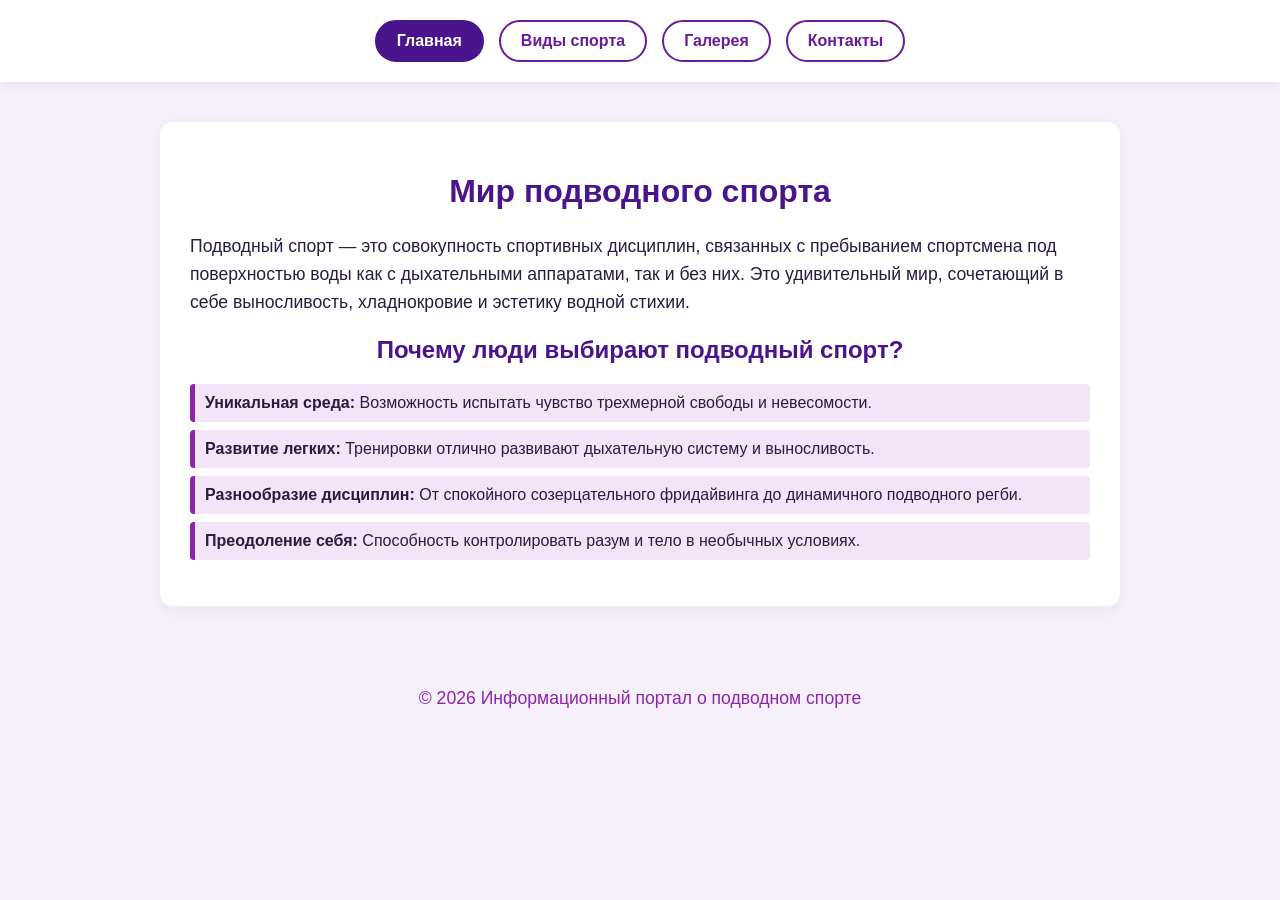
<file: index.html>
<!DOCTYPE html>
<html lang="ru">
<head>
    <meta charset="UTF-8">
    <title>Подводный спорт | Главная</title>
    <link rel="stylesheet" href="style.css">
</head>

    <header>
        <nav>
            <a href="index.html" class="nav-btn active">Главная</a>
            <a href="catalog.html" class="nav-btn">Виды спорта</a>
            <a href="gallery.html" class="nav-btn">Галерея</a>
            <a href="contacts.html" class="nav-btn">Контакты</a>
        </nav>
    </header>

    <main class="container">
        <h1>Мир подводного спорта</h1>
        <p>Подводный спорт — это совокупность спортивных дисциплин, связанных с пребыванием спортсмена под поверхностью воды как с дыхательными аппаратами, так и без них. Это удивительный мир, сочетающий в себе выносливость, хладнокровие и эстетику водной стихии.</p>
        
        <h2>Почему люди выбирают подводный спорт?</h2>
        <ul class="styled-list">
            <li><strong>Уникальная среда:</strong> Возможность испытать чувство трехмерной свободы и невесомости.</li>
            <li><strong>Развитие легких:</strong> Тренировки отлично развивают дыхательную систему и выносливость.</li>
            <li><strong>Разнообразие дисциплин:</strong> От спокойного созерцательного фридайвинга до динамичного подводного регби.</li>
            <li><strong>Преодоление себя:</strong> Способность контролировать разум и тело в необычных условиях.</li>
        </ul>
    </main>

    <footer>
        <p>&copy; 2026 Информационный портал о подводном спорте</p>
    </footer>

</body>
</html>
</file>
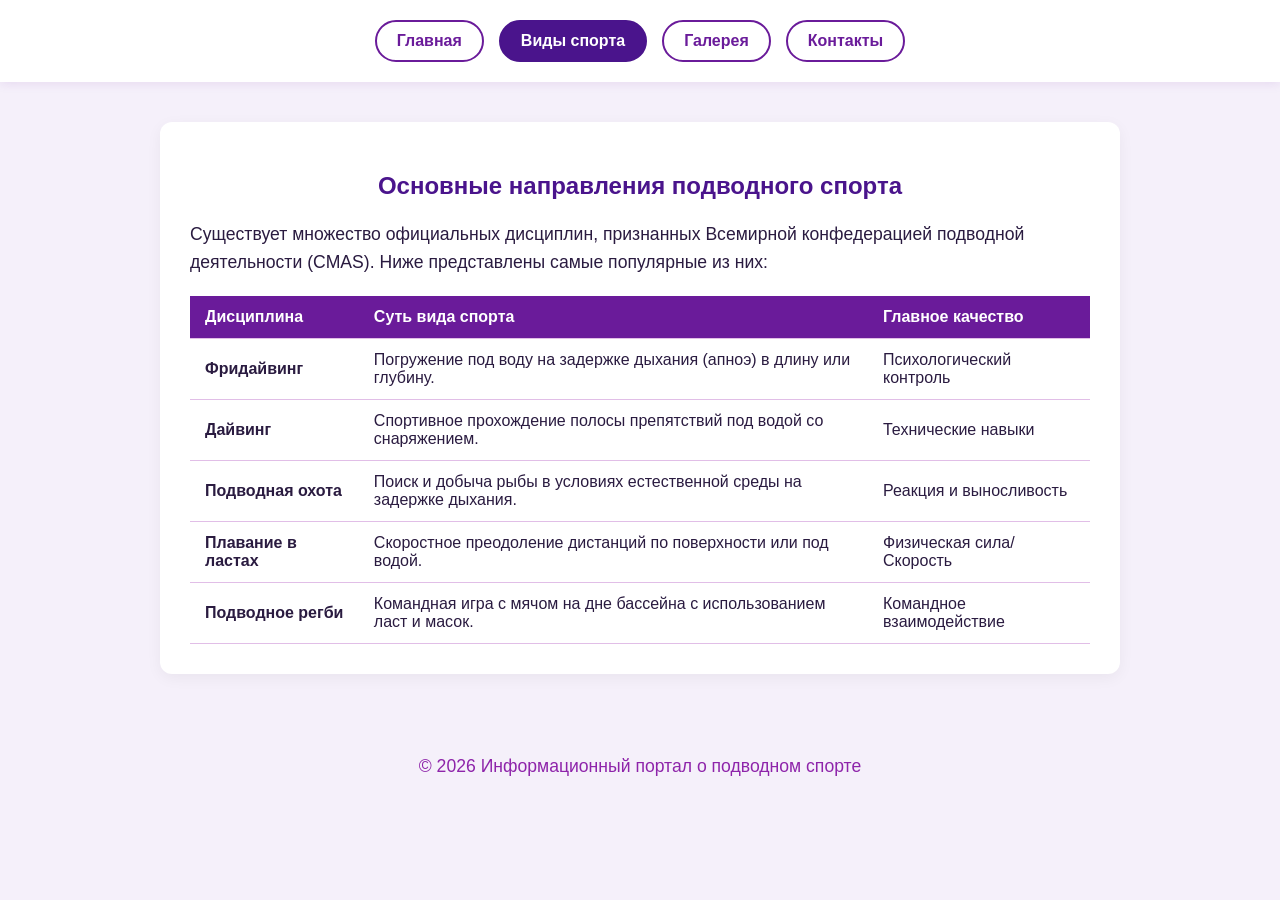
<file: catalog.html>
<!DOCTYPE html>
<html lang="ru">
<head>
    <meta charset="UTF-8">
    <title>Подводный спорт | Дисциплины</title>
    <link rel="stylesheet" href="style.css">
</head>
<body>

    <header>
        <nav>
            <a href="index.html" class="nav-btn">Главная</a>
            <a href="catalog.html" class="nav-btn active">Виды спорта</a>
            <a href="gallery.html" class="nav-btn">Галерея</a>
            <a href="contacts.html" class="nav-btn">Контакты</a>
        </nav>
    </header>

    <main class="container">
        <h2>Основные направления подводного спорта</h2>
        <p>Существует множество официальных дисциплин, признанных Всемирной конфедерацией подводной деятельности (CMAS). Ниже представлены самые популярные из них:</p>

        <table>
            <thead>
                <tr>
                    <th>Дисциплина</th>
                    <th>Суть вида спорта</th>
                    <th>Главное качество</th>
                </tr>
            </thead>
            <tbody>
                <tr>
                    <td><strong>Фридайвинг</strong></td>
                    <td>Погружение под воду на задержке дыхания (апноэ) в длину или глубину.</td>
                    <td>Психологический контроль</td>
                </tr>
                <tr>
                    <td><strong>Дайвинг</strong></td>
                    <td>Спортивное прохождение полосы препятствий под водой со снаряжением.</td>
                    <td>Технические навыки</td>
                </tr>
                <tr>
                    <td><strong>Подводная охота</strong></td>
                    <td>Поиск и добыча рыбы в условиях естественной среды на задержке дыхания.</td>
                    <td>Реакция и выносливость</td>
                </tr>
                <tr>
                    <td><strong>Плавание в ластах</strong></td>
                    <td>Скоростное преодоление дистанций по поверхности или под водой.</td>
                    <td>Физическая сила/Скорость</td>
                </tr>
                <tr>
                    <td><strong>Подводное регби</strong></td>
                    <td>Командная игра с мячом на дне бассейна с использованием ласт и масок.</td>
                    <td>Командное взаимодействие</td>
                </tr>
            </tbody>
        </table>
    </main>

    <footer>
        <p>&copy; 2026 Информационный портал о подводном спорте</p>
    </footer>

</body>
</html>
</file>
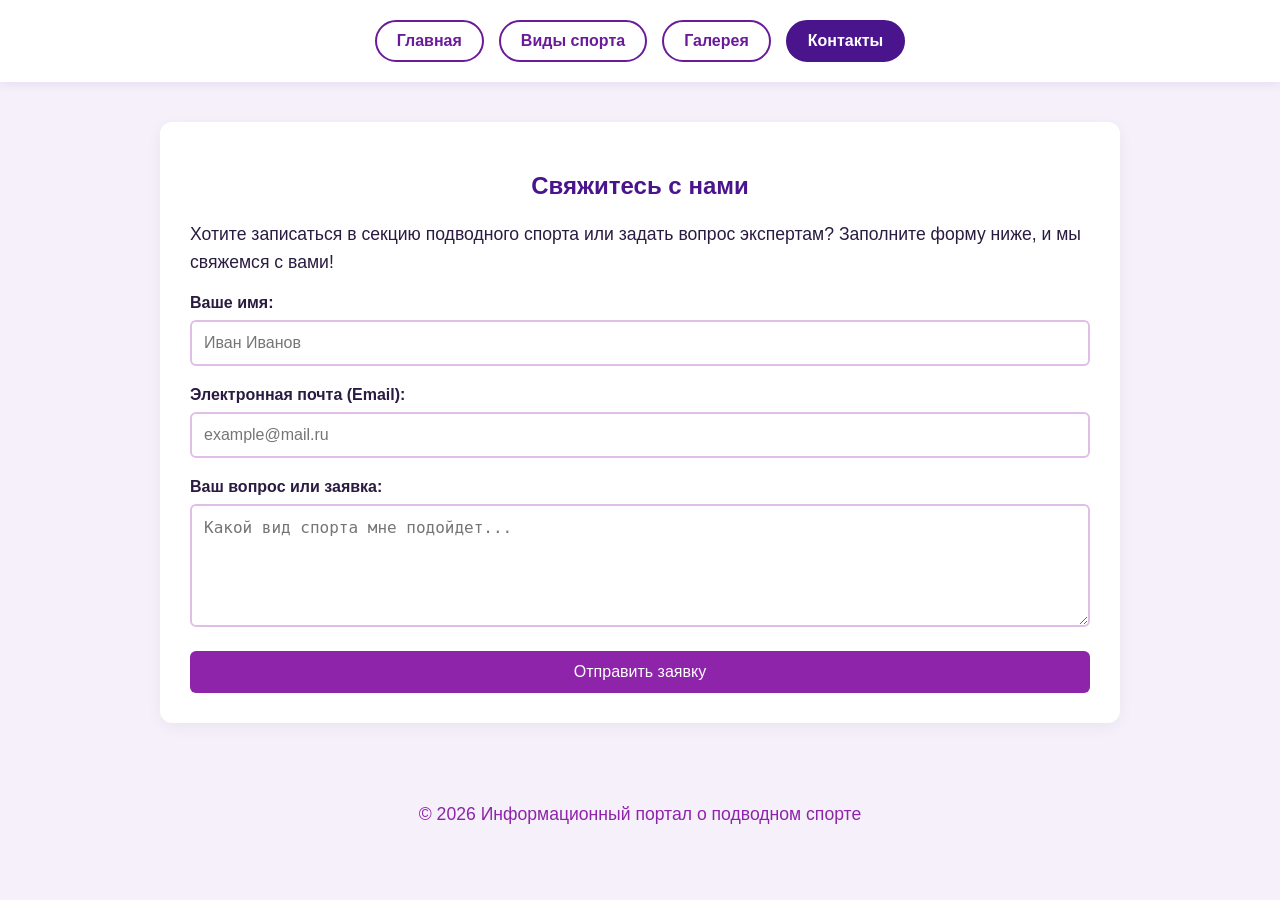
<file: contacts.html>
<!DOCTYPE html>
<html lang="ru">
<head>
    <meta charset="UTF-8">
    <title>Подводный спорт | Контакты</title>
    <link rel="stylesheet" href="style.css">
</head>
<body>

    <header>
        <nav>
            <a href="index.html" class="nav-btn">Главная</a>
            <a href="catalog.html" class="nav-btn">Виды спорта</a>
            <a href="gallery.html" class="nav-btn">Галерея</a>
            <a href="contacts.html" class="nav-btn active">Контакты</a>
        </nav>
    </header>

    <main class="container">
        <h2>Свяжитесь с нами</h2>
        <p>Хотите записаться в секцию подводного спорта или задать вопрос экспертам? Заполните форму ниже, и мы свяжемся с вами!</p>

        <form action="#" method="post" onsubmit="alert('Спасибо! Ваша заявка успешно отправлена (демонстрация).'); return false;">
            <div class="form-group">
                <label for="name">Ваше имя:</label>
                <input type="text" id="name" name="name" placeholder="Иван Иванов" required>
            </div>

            <div class="form-group">
                <label for="email">Электронная почта (Email):</label>
                <input type="email" id="email" name="email" placeholder="example@mail.ru" required>
            </div>

            <div class="form-group">
                <label for="message">Ваш вопрос или заявка:</label>
                <textarea id="message" name="message" rows="5" placeholder="Какой вид спорта мне подойдет..." required></textarea>
            </div>

            <button type="submit" class="submit-btn">Отправить заявку</button>
        </form>
    </main>

    <footer>
        <p>&copy; 2026 Информационный портал о подводном спорте</p>
    </footer>

</body>
</html>
</file>
<file: style.css>
body {
    font-family: 'Segoe UI', Tahoma, Geneva, Verdana, sans-serif;
    margin: 0;
    padding: 0;
    background-color: #f5f0fa; 
    color: #2a1b40; 
}

header {
    background-color: #ffffff;
    box-shadow: 0 2px 10px rgba(106, 27, 154, 0.1);
    padding: 20px;
    position: sticky;
    top: 0;
    z-index: 100;
}

nav {
    display: flex;
    justify-content: center;
    gap: 15px;
}

.nav-btn {
    text-decoration: none;
    color: #6a1b9a; 
    background-color: #ffffff;
    padding: 10px 20px;
    border: 2px solid #6a1b9a;
    border-radius: 25px;
    font-weight: 600;
    transition: all 0.3s ease; 
}

.nav-btn:hover {
    background-color: #6a1b9a;
    color: #ffffff;
    transform: translateY(-2px);
}


.nav-btn.active {
    background-color: #4a148c;
    color: #ffffff;
    border-color: #4a148c;
}

.container {
    max-width: 900px;
    margin: 40px auto;
    padding: 30px;
    background-color: #ffffff;
    border-radius: 12px;
    box-shadow: 0 4px 15px rgba(0, 0, 0, 0.05);
}

h1, h2 {
    color: #4a148c; 
    text-align: center;
}

p {
    line-height: 1.6;
    font-size: 1.1rem;
}

.styled-list {
    list-style-type: none;
    padding: 0;
}

.styled-list li {
    padding: 10px;
    margin-bottom: 8px;
    background-color: #f3e5f5;
    border-left: 5px solid #8e24aa;
    border-radius: 4px;
}

table {
    width: 100%;
    border-collapse: collapse;
    margin-top: 20px;
}

th, td {
    padding: 12px 15px;
    text-align: left;
    border-bottom: 1px solid #e1bee7;
}

th {
    background-color: #6a1b9a;
    color: white;
}

tr:hover {
    background-color: #fdf7ff;
}

.gallery-grid {
    display: grid;
    grid-template-columns: repeat(auto-fit, minmax(250px, 1fr));
    gap: 20px;
    margin-top: 20px;
}

.gallery-item {
    background-color: #fdf7ff;
    border: 1px solid #e1bee7;
    border-radius: 8px;
    overflow: hidden;
    text-align: center;
    padding-bottom: 10px;
}

.gallery-item img {
    width: 100%;
    height: 200px;
    object-fit: cover; 
}

.form-group {
    margin-bottom: 20px;
}

label {
    display: block;
    margin-bottom: 8px;
    font-weight: 600;
}

input, textarea {
    width: 100%;
    padding: 12px;
    border: 2px solid #e1bee7;
    border-radius: 6px;
    box-sizing: border-box;
    font-size: 1rem;
}

input:focus, textarea:focus {
    outline: none;
    border-color: #6a1b9a;
}

.submit-btn {
    background-color: #8e24aa;
    color: white;
    padding: 12px 25px;
    border: none;
    border-radius: 6px;
    font-size: 1rem;
    cursor: pointer;
    width: 100%;
    transition: background-color 0.3s;
}

.submit-btn:hover {
    background-color: #6a1b9a;
}

footer {
    text-align: center;
    padding: 20px;
    margin-top: 40px;
    color: #8e24aa;
    font-size: 0.9rem;
}
</file>
